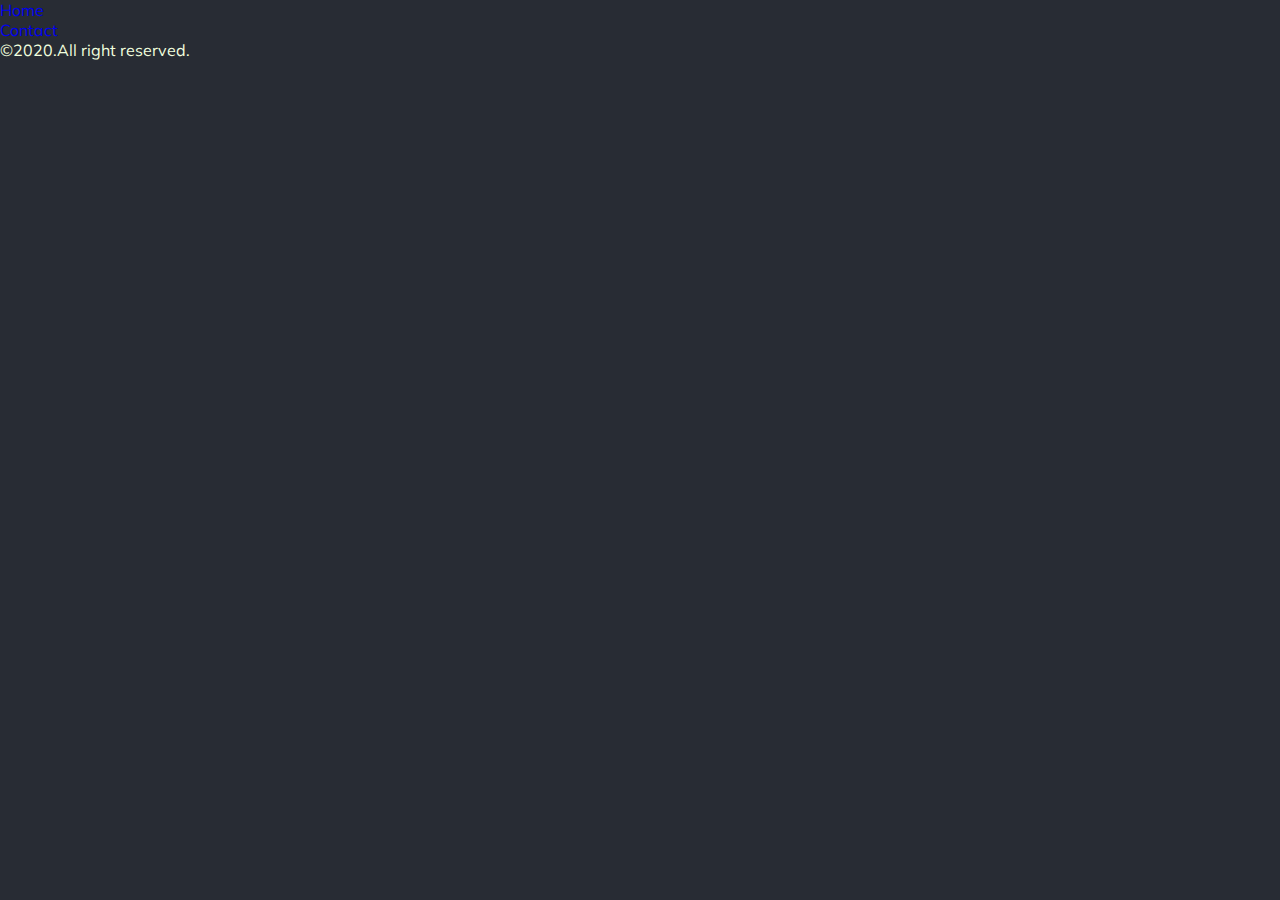
<file: template/boilerplate/index.html>
<!DOCTYPE html>
<html lang="en">

<head>
    <meta charset="UTF-8">
    <meta name="viewport" content="width=device-width, initial-scale=1.0">
    <title>Document</title>
    <link rel="stylesheet" href="style.css">
</head>

<body>
    <header>
        <nav>
            <ul>
                <li><a href="#">Home</a></li>
                <li><a href="#">Contact</a></li>
            </ul>
        </nav>
    </header>
    <section>
    </section>
    <footer>
        &copy;2020.All right reserved.
    </footer>
</body>

</html>
</file>
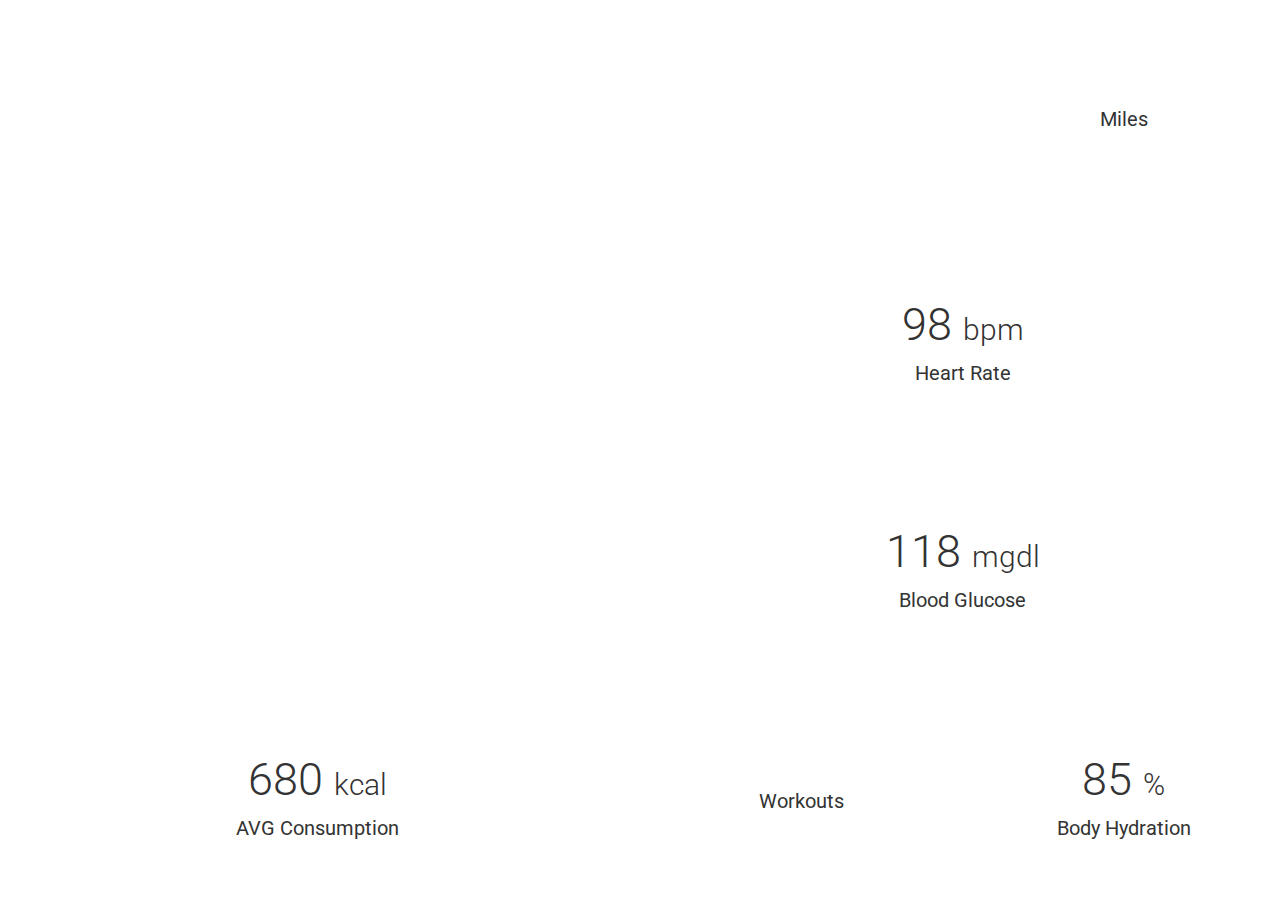
<file: template/grid/index.html>
<!DOCTYPE html>
<html lang="en">

<head>
    <meta charset="UTF-8">
    <meta name="viewport" content="width=device-width, initial-scale=1.0">
    <title>Web</title>
    <link rel="stylesheet" href="./main.css">
    <link rel="shortcut icon" href="./windows-wallpaper/cat.png" type="image/x-icon">
    <link rel="stylesheet" href="https://cdnjs.cloudflare.com/ajax/libs/font-awesome/5.15.3/css/all.min.css"
        integrity="sha512-iBBXm8fW90+nuLcSKlbmrPcLa0OT92xO1BIsZ+ywDWZCvqsWgccV3gFoRBv0z+8dLJgyAHIhR35VZc2oM/gI1w=="
        crossorigin="anonymous" referrerpolicy="no-referrer" />
</head>

<body>
    <div class="container">
        <div class="bg1">
            <h2>16 <span>| 24</span></h2>
            <p>Goals Completed</p>
        </div>
        <div class="bg1">
            <h2><i class="fas fa-battery-three-quarters"></i></h2>
            <p>Respiration</p>
        </div>
        <div class="bg2">
            <h2><i class="fas fa-running"></i></h2>
            <p>Miles</p>
        </div>
        <div class="bg1">
            <h2>36 &deg;</h2>
            <p>Temperature</p>
        </div>
        <div class="bg1">
            <h2><i class="fas fa-bed"></i></h2>
            <p>Sleep Keep</p>
        </div>
        <div class="bg2">
            <h2>98 <span>bpm</span></h2>
            <p>Heart Rate</p>
        </div>
        <div class="bg1">
            <h2>170 <span>lbs</span></h2>
            <p>Weight</p>
        </div>
        <div class="bg1">
            <h2>28 <span>%</span></h2>
            <p>Fat Percentage</p>
        </div>
        <div class="bg2">
            <h2>118 <span>mgdl</span></h2>
            <p>Blood Glucose</p>
        </div>
        <div class="bg2">
            <h2>680 <span>kcal</span></h2>
            <p>AVG Consumption</p>
        </div>
        <div class="bg2">
            <h2><i class="fas fa-dumbbell"></i></h2>
            <p>Workouts</p>
        </div>
        <div class="bg2">
            <h2>85 <span>%</span></h2>
            <p>Body Hydration</p>
        </div>
    </div>
</body>

</html>
</file>
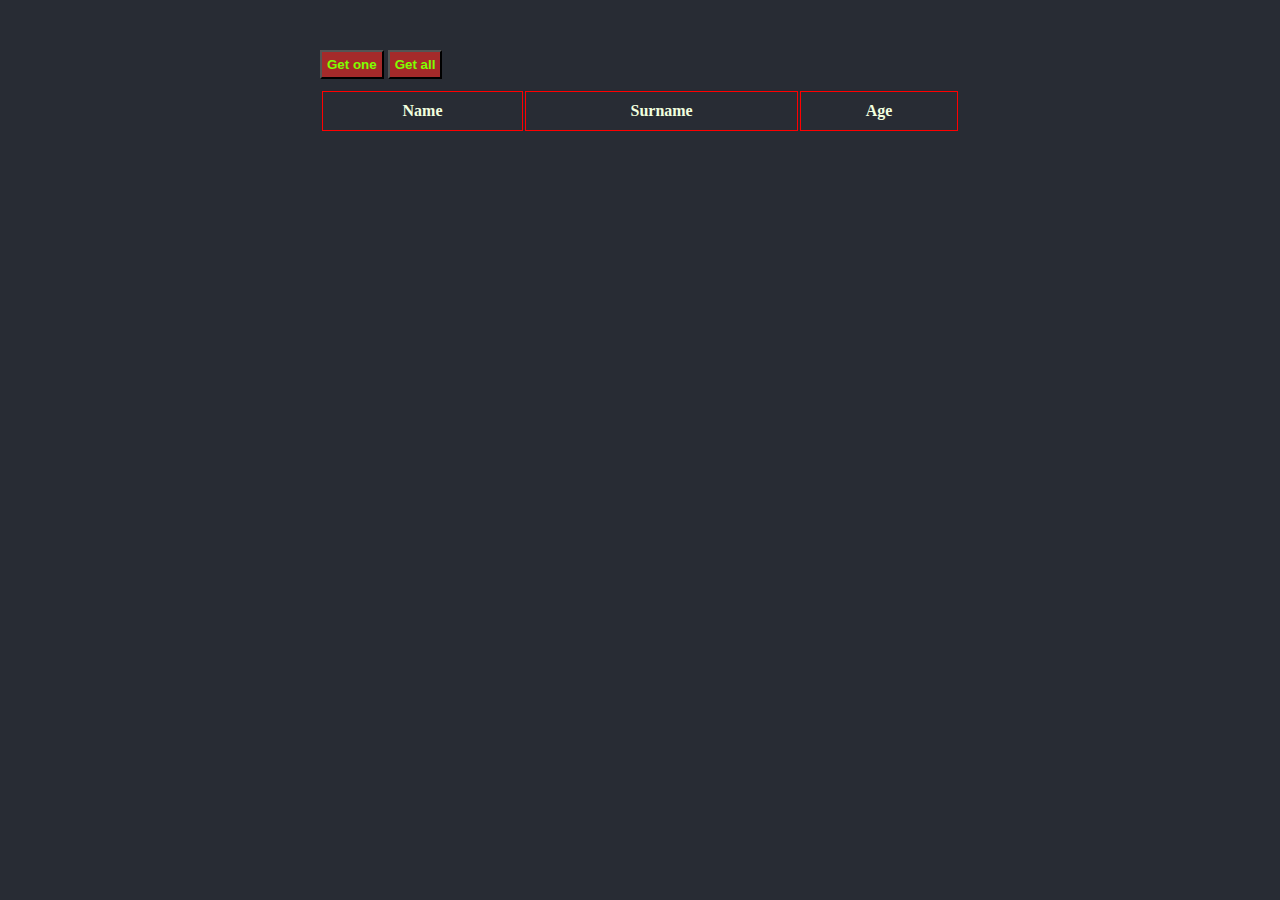
<file: template/httprequest-1/index.html>
<!DOCTYPE html>
<html lang="en">

<head>
    <meta charset="UTF-8">
    <meta http-equiv="X-UA-Compatible" content="IE=edge">
    <meta name="viewport" content="width=device-width, initial-scale=1.0">
    <link rel="stylesheet" href="main.css">
    <title>Document</title>

</head>

<body>
    <div>
        <button id="one">Get one</button>
        <button id="all">Get all</button>

        <table>
            <thead>
                <tr>
                    <th>Name</th>
                    <th>Surname</th>
                    <th>Age</th>
                </tr>
            </thead>
            <tbody id="sun">


            </tbody>
        </table>
    </div>
    <script src="main.js"></script>

</body>

</html>
</file>
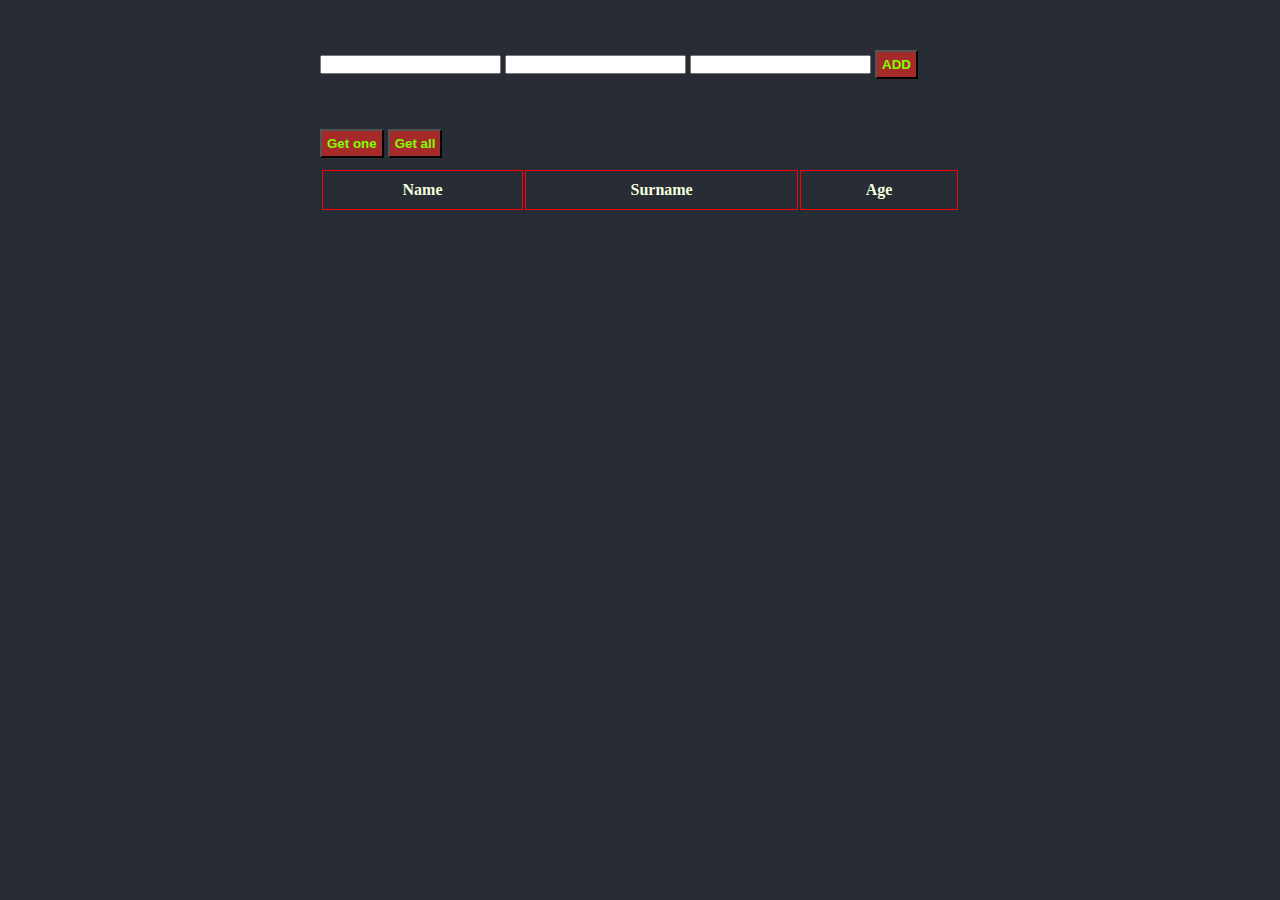
<file: template/httprequest-3/index.html>
<!DOCTYPE html>
<html lang="en">

<head>
    <meta charset="UTF-8">
    <meta http-equiv="X-UA-Compatible" content="IE=edge">
    <meta name="viewport" content="width=device-width, initial-scale=1.0">
    <link rel="stylesheet" href="main.css">
    <script>

        function printUsers(arr) {
            var container = document.getElementById("container");
            container.innerHTML = '';
            for (var i = 0; i<arr.length; i++) {
                var obj = arr[i];

                var deleteBtn = '<button id="four">DELETE</button>';
            
                var str = obj.id + " " + obj.firstName + " " + obj.lastName + deleteBtn + "<br/>";
                container.innerHTML += str;
                document.getElementById("four").addEventListener("click", () => {
                    deleteUser(obj.id);
                });
            }
        }

        function deleteUser(id) {
            var xhttp = new XMLHttpRequest();
            xhttp.onreadystatechange = function () {
                if (this.readyState == 4 && this.status == 200) {
                    getUsers();
                }
            };
            
            xhttp.open("DELETE", "http://localhost:8089/api/v1/users/" + id, true);
            xhttp.send();
        }

        function getUsers() {
            var xhttp = new XMLHttpRequest();
            xhttp.onreadystatechange = function () {
                if (this.readyState == 4 && this.status == 200) {
                    var response = JSON.parse(this.responseText);
                    var list = response.object;
                    printUsers(list);
                }
            };
            xhttp.open("GET", "http://localhost:8089/api/v1/users/", true);
            xhttp.send();
        }


        function addUser() {
            var xhttp = new XMLHttpRequest();
            xhttp.onreadystatechange = function () {
                if (this.readyState == 4 && this.status == 200) {
                    getUsers();
                }
            };

            var nm = document.getElementById("name").value;
            var srnm = document.getElementById("surname").value;
            var pass = document.getElementById("password").value;

            var user = {name: nm, surname: srnm, password: pass};

            xhttp.open("POST", "http://localhost:8089/api/v1/users", true);
            xhttp.setRequestHeader("Content-Type", "application/json");
            xhttp.send(JSON.stringify(user));
        }

    </script>
    <title>Document</title>
</head>
<body onload="getUsers()">
    <div>
        <input type="text" id="name"/>
        <input type="text" id="surname"/>
        <input type="password" id="password"/>
        <button onclick="addUser()">ADD</button>
    </div>
    
    <div id="container"></div>
    
    <div>
        <button id="one">Get one</button>
        <button id="all">Get all</button>
        <table>
            <thead>
                <tr>
                    <th>Name</th>
                    <th>Surname</th>
                    <th>Age</th>
                </tr>
            </thead>
            <tbody id="sun">
            </tbody>
        </table>
    </div>
    <script src="main.js"></script>
</body>
</html>
</file>
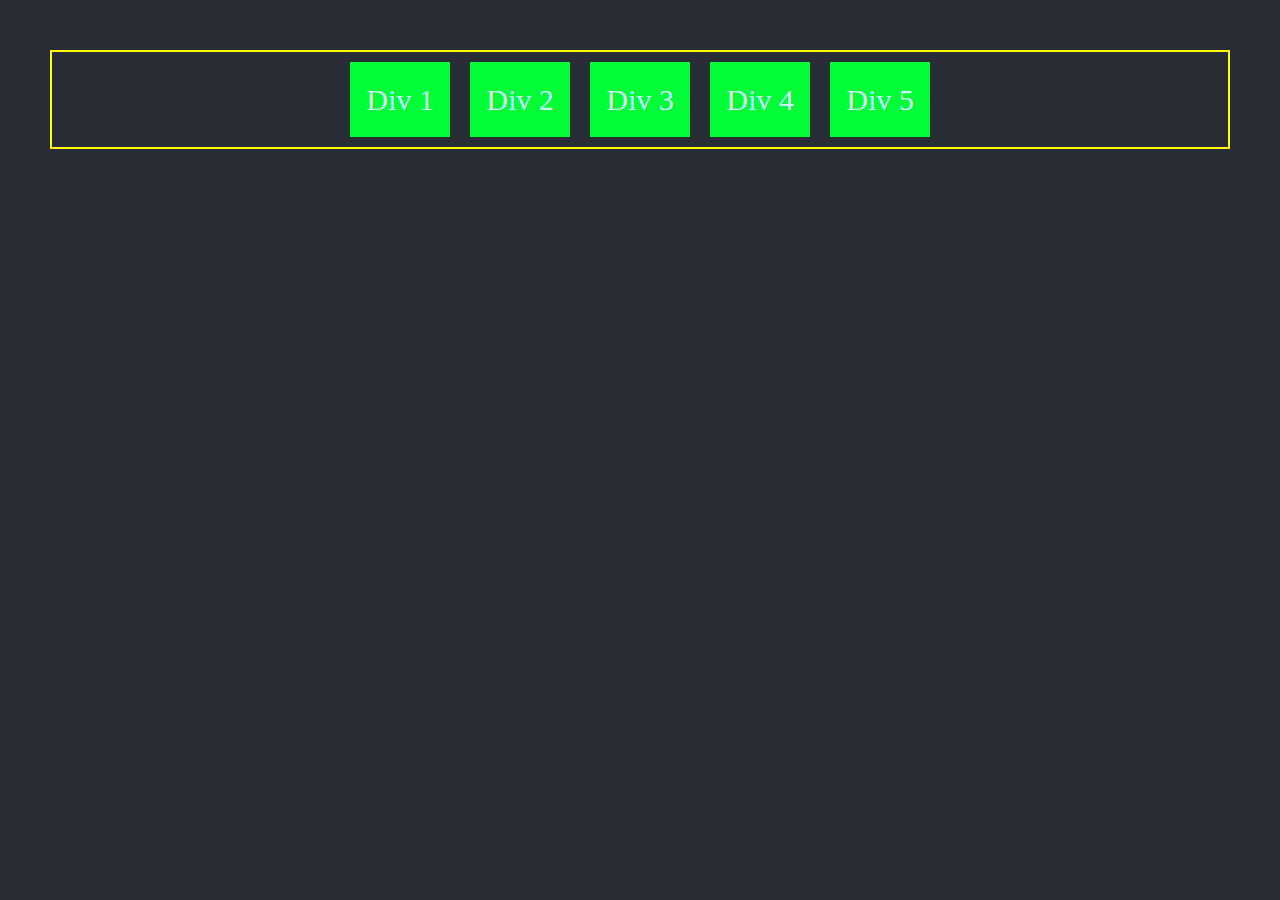
<file: template/responsive/index.html>
<!DOCTYPE html>
<html lang="en">

<head>
    <meta charset="UTF-8">
    <meta name="viewport" content="width=device-width, initial-scale=1.0">
    <title>Web</title>
    <link rel="stylesheet" href="style.css">
    <link rel="shortcut icon" href="./windows-wallpaper/cat.png" type="image/x-icon">
</head>

<body>
    <div class="container">
        <div>Div 1</div>
        <div>Div 2</div>
        <div>Div 3</div>
        <div>Div 4</div>
        <div>Div 5</div>
    </div>

</body>

</html>
</file>
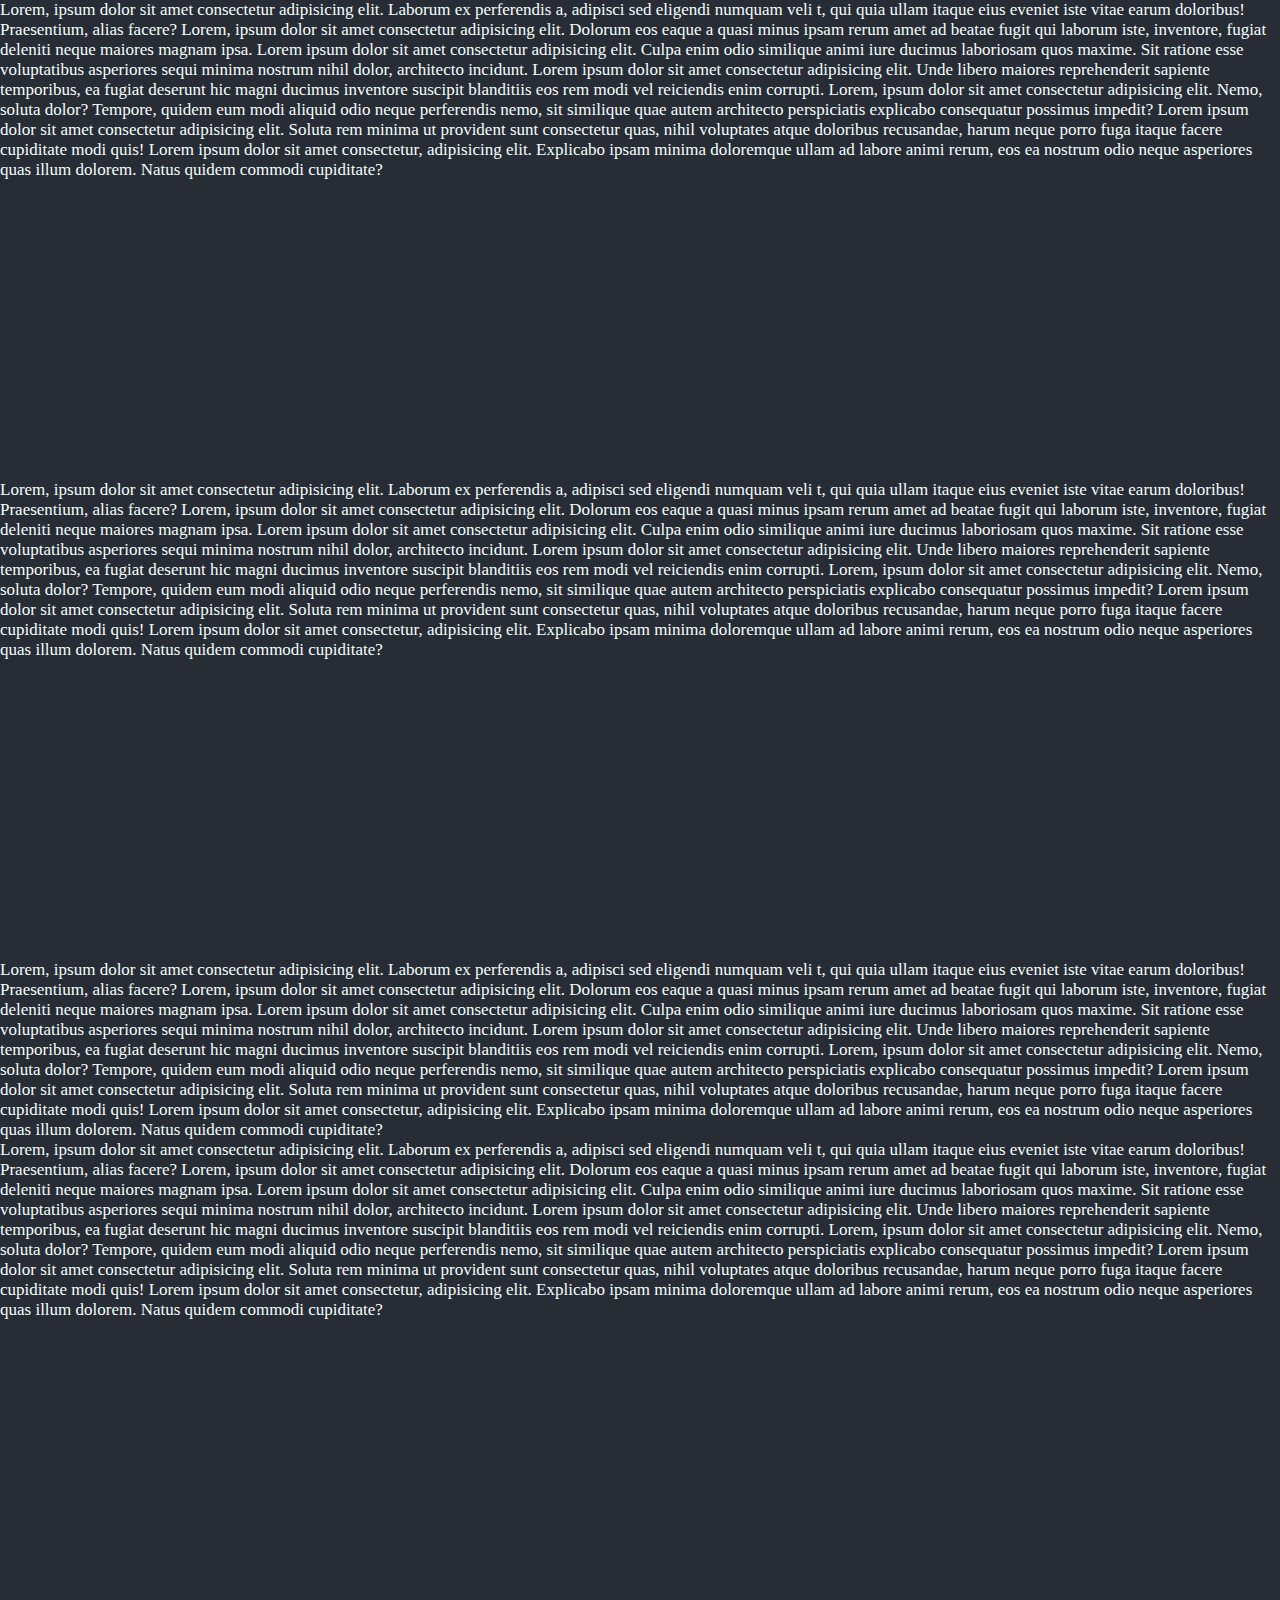
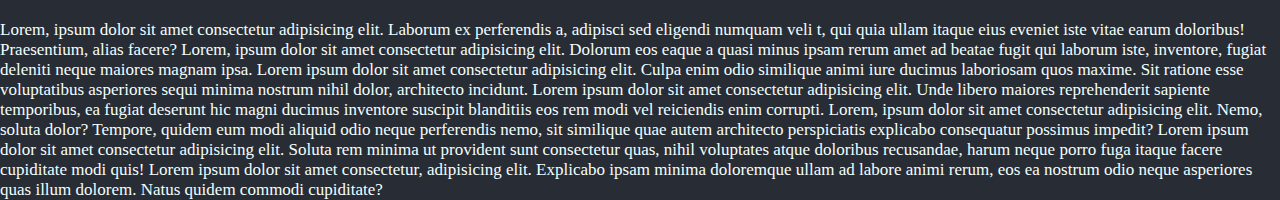
<file: template/template-1/index.html>
</html>
<!DOCTYPE html>
<html lang="en">

<head>
    <meta charset="UTF-8">
    <meta http-equiv="X-UA-Compatible" content="IE=edge">
    <meta name="viewport" content="width=device-width, initial-scale=1.0">
    <link rel="stylesheet" href="main.css">
    <title>Template 1</title>
</head>

<body>
    <p>Lorem, ipsum dolor sit amet consectetur adipisicing
        elit. Laborum ex perferendis a, adipisci sed eligendi numquam veli
        t, qui quia ullam itaque eius eveniet iste vitae earum doloribus! Praesentium, alias facere?
        Lorem, ipsum dolor sit amet consectetur adipisicing elit. Dolorum eos eaque a quasi minus ipsam rerum amet ad
        beatae fugit qui laborum iste, inventore, fugiat deleniti neque maiores magnam ipsa.
        Lorem ipsum dolor sit amet consectetur adipisicing elit. Culpa enim odio similique animi iure ducimus laboriosam
        quos maxime. Sit ratione esse voluptatibus asperiores sequi minima nostrum nihil dolor, architecto incidunt.
        Lorem ipsum dolor sit amet consectetur adipisicing elit. Unde libero maiores reprehenderit sapiente temporibus,
        ea fugiat deserunt hic magni ducimus inventore suscipit blanditiis eos rem modi vel reiciendis enim corrupti.
        Lorem, ipsum dolor sit amet consectetur adipisicing elit. Nemo, soluta dolor? Tempore, quidem eum modi aliquid
        odio neque perferendis nemo, sit similique quae autem architecto perspiciatis explicabo consequatur possimus
        impedit?
        Lorem ipsum dolor sit amet consectetur adipisicing elit. Soluta rem minima ut provident sunt consectetur quas,
        nihil voluptates atque doloribus recusandae, harum neque porro fuga itaque facere cupiditate modi quis!
        Lorem ipsum dolor sit amet consectetur, adipisicing elit. Explicabo ipsam minima doloremque ullam ad labore
        animi rerum, eos ea nostrum odio neque asperiores quas illum dolorem. Natus quidem commodi cupiditate?</p>
    <div class="box1"></div>
    <p>Lorem, ipsum dolor sit amet consectetur adipisicing
        elit. Laborum ex perferendis a, adipisci sed eligendi numquam veli
        t, qui quia ullam itaque eius eveniet iste vitae earum doloribus! Praesentium, alias facere?
        Lorem, ipsum dolor sit amet consectetur adipisicing elit. Dolorum eos eaque a quasi minus ipsam rerum amet ad
        beatae fugit qui laborum iste, inventore, fugiat deleniti neque maiores magnam ipsa.
        Lorem ipsum dolor sit amet consectetur adipisicing elit. Culpa enim odio similique animi iure ducimus laboriosam
        quos maxime. Sit ratione esse voluptatibus asperiores sequi minima nostrum nihil dolor, architecto incidunt.
        Lorem ipsum dolor sit amet consectetur adipisicing elit. Unde libero maiores reprehenderit sapiente temporibus,
        ea fugiat deserunt hic magni ducimus inventore suscipit blanditiis eos rem modi vel reiciendis enim corrupti.
        Lorem, ipsum dolor sit amet consectetur adipisicing elit. Nemo, soluta dolor? Tempore, quidem eum modi aliquid
        odio neque perferendis nemo, sit similique quae autem architecto perspiciatis explicabo consequatur possimus
        impedit?
        Lorem ipsum dolor sit amet consectetur adipisicing elit. Soluta rem minima ut provident sunt consectetur quas,
        nihil voluptates atque doloribus recusandae, harum neque porro fuga itaque facere cupiditate modi quis!
        Lorem ipsum dolor sit amet consectetur, adipisicing elit. Explicabo ipsam minima doloremque ullam ad labore
        animi rerum, eos ea nostrum odio neque asperiores quas illum dolorem. Natus quidem commodi cupiditate?</p>
    <div class="box2"></div>
    <p>Lorem, ipsum dolor sit amet consectetur adipisicing
        elit. Laborum ex perferendis a, adipisci sed eligendi numquam veli
        t, qui quia ullam itaque eius eveniet iste vitae earum doloribus! Praesentium, alias facere?
        Lorem, ipsum dolor sit amet consectetur adipisicing elit. Dolorum eos eaque a quasi minus ipsam rerum amet ad
        beatae fugit qui laborum iste, inventore, fugiat deleniti neque maiores magnam ipsa.
        Lorem ipsum dolor sit amet consectetur adipisicing elit. Culpa enim odio similique animi iure ducimus laboriosam
        quos maxime. Sit ratione esse voluptatibus asperiores sequi minima nostrum nihil dolor, architecto incidunt.
        Lorem ipsum dolor sit amet consectetur adipisicing elit. Unde libero maiores reprehenderit sapiente temporibus,
        ea fugiat deserunt hic magni ducimus inventore suscipit blanditiis eos rem modi vel reiciendis enim corrupti.
        Lorem, ipsum dolor sit amet consectetur adipisicing elit. Nemo, soluta dolor? Tempore, quidem eum modi aliquid
        odio neque perferendis nemo, sit similique quae autem architecto perspiciatis explicabo consequatur possimus
        impedit?
        Lorem ipsum dolor sit amet consectetur adipisicing elit. Soluta rem minima ut provident sunt consectetur quas,
        nihil voluptates atque doloribus recusandae, harum neque porro fuga itaque facere cupiditate modi quis!
        Lorem ipsum dolor sit amet consectetur, adipisicing elit. Explicabo ipsam minima doloremque ullam ad labore
        animi rerum, eos ea nostrum odio neque asperiores quas illum dolorem. Natus quidem commodi cupiditate?</p>
    <p>Lorem, ipsum dolor sit amet consectetur adipisicing
        elit. Laborum ex perferendis a, adipisci sed eligendi numquam veli
        t, qui quia ullam itaque eius eveniet iste vitae earum doloribus! Praesentium, alias facere?
        Lorem, ipsum dolor sit amet consectetur adipisicing elit. Dolorum eos eaque a quasi minus ipsam rerum amet ad
        beatae fugit qui laborum iste, inventore, fugiat deleniti neque maiores magnam ipsa.
        Lorem ipsum dolor sit amet consectetur adipisicing elit. Culpa enim odio similique animi iure ducimus laboriosam
        quos maxime. Sit ratione esse voluptatibus asperiores sequi minima nostrum nihil dolor, architecto incidunt.
        Lorem ipsum dolor sit amet consectetur adipisicing elit. Unde libero maiores reprehenderit sapiente temporibus,
        ea fugiat deserunt hic magni ducimus inventore suscipit blanditiis eos rem modi vel reiciendis enim corrupti.
        Lorem, ipsum dolor sit amet consectetur adipisicing elit. Nemo, soluta dolor? Tempore, quidem eum modi aliquid
        odio neque perferendis nemo, sit similique quae autem architecto perspiciatis explicabo consequatur possimus
        impedit?
        Lorem ipsum dolor sit amet consectetur adipisicing elit. Soluta rem minima ut provident sunt consectetur quas,
        nihil voluptates atque doloribus recusandae, harum neque porro fuga itaque facere cupiditate modi quis!
        Lorem ipsum dolor sit amet consectetur, adipisicing elit. Explicabo ipsam minima doloremque ullam ad labore
        animi rerum, eos ea nostrum odio neque asperiores quas illum dolorem. Natus quidem commodi cupiditate?</p>
    <div class="box3"></div>
    <p>Lorem, ipsum dolor sit amet consectetur adipisicing
        elit. Laborum ex perferendis a, adipisci sed eligendi numquam veli
        t, qui quia ullam itaque eius eveniet iste vitae earum doloribus! Praesentium, alias facere?
        Lorem, ipsum dolor sit amet consectetur adipisicing elit. Dolorum eos eaque a quasi minus ipsam rerum amet ad
        beatae fugit qui laborum iste, inventore, fugiat deleniti neque maiores magnam ipsa.
        Lorem ipsum dolor sit amet consectetur adipisicing elit. Culpa enim odio similique animi iure ducimus laboriosam
        quos maxime. Sit ratione esse voluptatibus asperiores sequi minima nostrum nihil dolor, architecto incidunt.
        Lorem ipsum dolor sit amet consectetur adipisicing elit. Unde libero maiores reprehenderit sapiente temporibus,
        ea fugiat deserunt hic magni ducimus inventore suscipit blanditiis eos rem modi vel reiciendis enim corrupti.
        Lorem, ipsum dolor sit amet consectetur adipisicing elit. Nemo, soluta dolor? Tempore, quidem eum modi aliquid
        odio neque perferendis nemo, sit similique quae autem architecto perspiciatis explicabo consequatur possimus
        impedit?
        Lorem ipsum dolor sit amet consectetur adipisicing elit. Soluta rem minima ut provident sunt consectetur quas,
        nihil voluptates atque doloribus recusandae, harum neque porro fuga itaque facere cupiditate modi quis!
        Lorem ipsum dolor sit amet consectetur, adipisicing elit. Explicabo ipsam minima doloremque ullam ad labore
        animi rerum, eos ea nostrum odio neque asperiores quas illum dolorem. Natus quidem commodi cupiditate?</p>

</body>

</html>
</file>
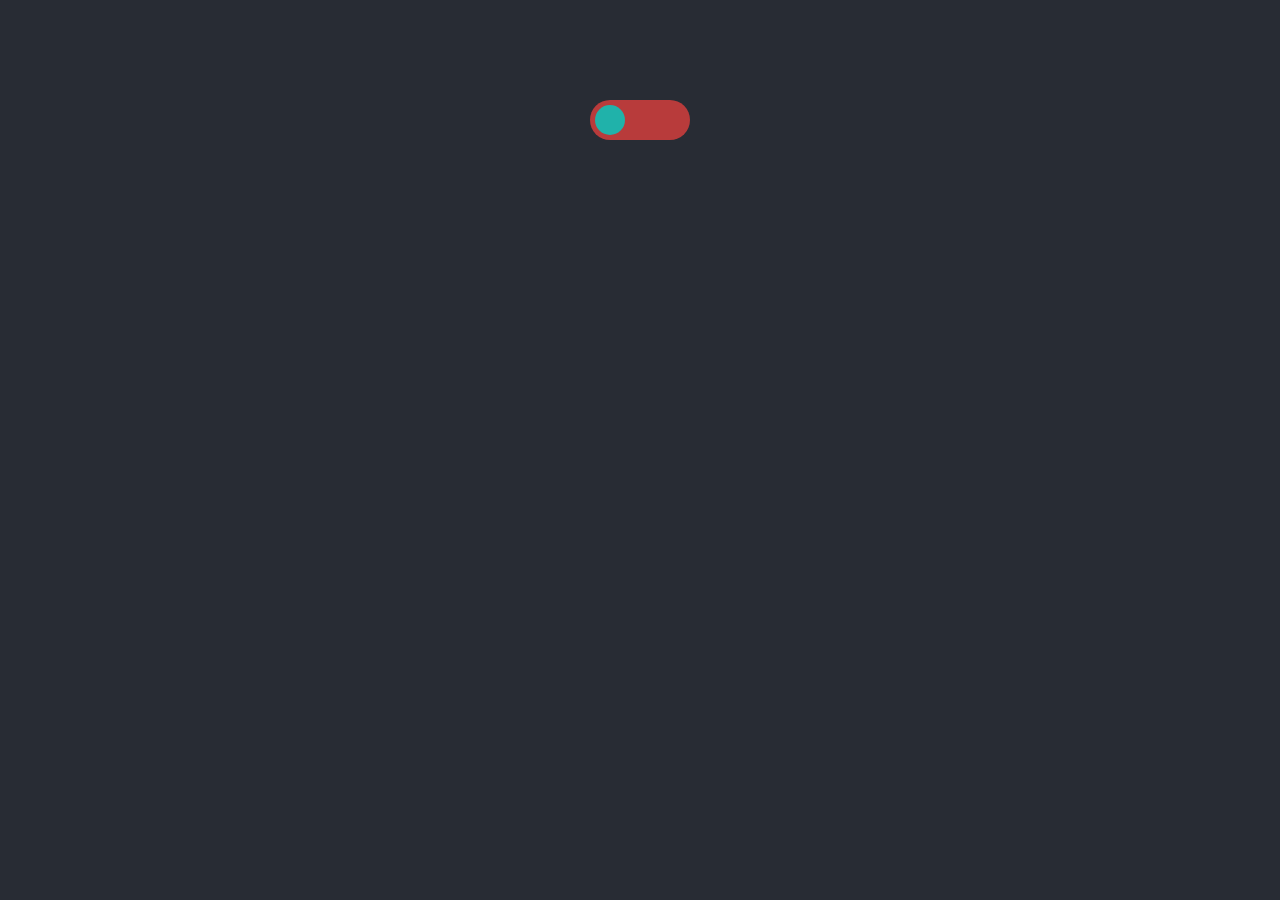
<file: template/toggle-switch/index.html>
<!DOCTYPE html>
<html lang="en">

<head>
    <title>Toggle switch</title>
    <meta charset="UTF-8">
    <link rel="stylesheet" href="./main.css">
</head>

<body> 
    <label class="box">
    <label class="box">
        <input type="checkbox" class="checkbox">
        <div class="checkbox-area">
            <div class="checkbox-btn"></div>
        </div>
    </label>
    <script src="./index.js"></script>
</body>
</html>
</file>
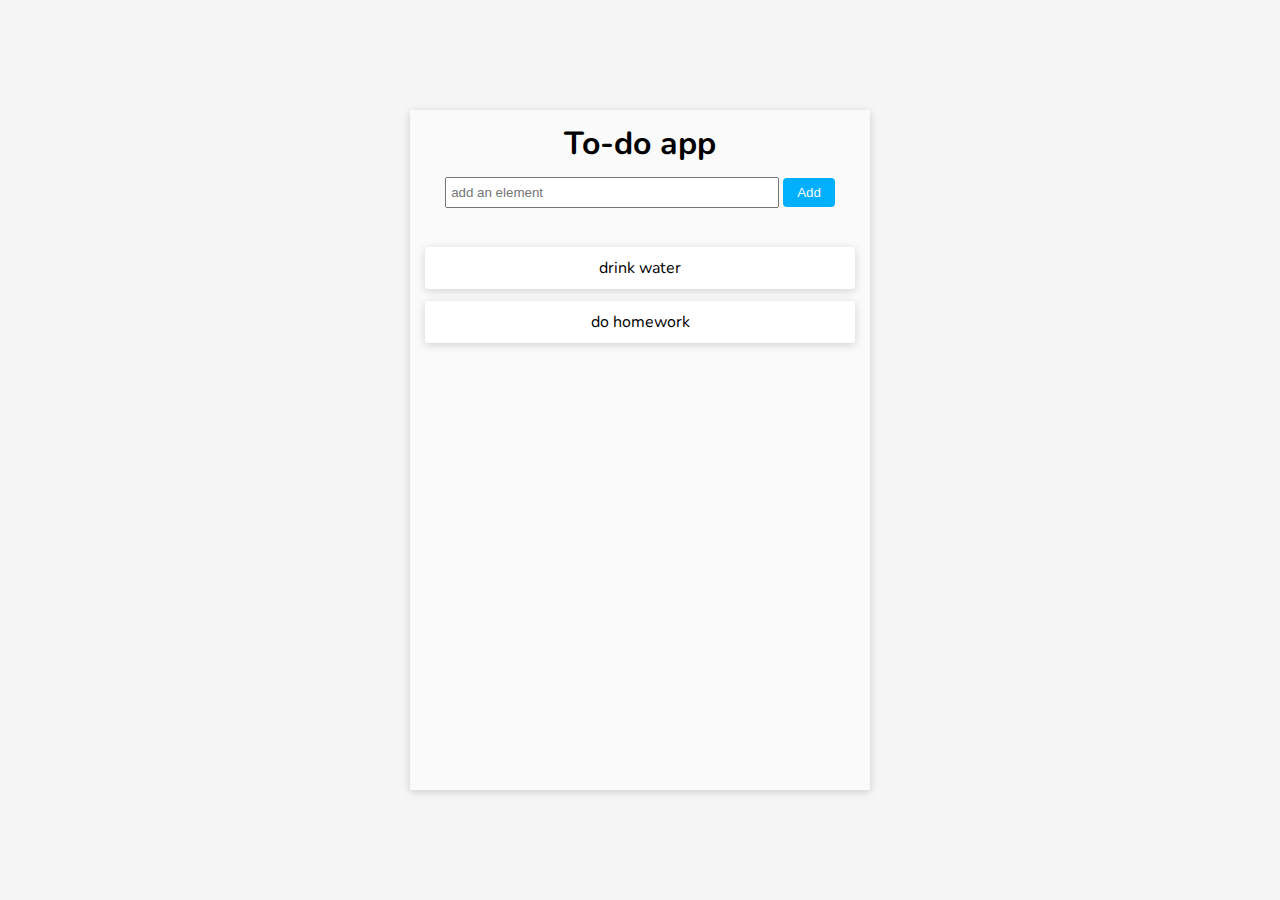
<file: web/Javascript-For-Youtube-main/Javascript-For-Youtube-main/4-todoapp/index.html>
<!DOCTYPE html>
<html>

<head>
  <title>to-do app</title>
  <meta charset="utf-8" />
  <link rel="preconnect" href="https://fonts.gstatic.com" />
  <link href="https://fonts.googleapis.com/css2?family=Nunito&family=Roboto&display=swap" rel="stylesheet" />
  <link rel="stylesheet" href="style.css" />
</head>

<body>
  <div class="container">
    <h1 class="title">To-do app</h1>

    <div class="add-elements">
      <input class="input" id="add" type="text" placeholder="add an element" />
      <button class="btn" id="btn">Add</button>
    </div>

    <div class="element-group">
      <ul class="element-group__list" id="list">
        <li class="element-group__list__item">drink water</li>
        <li class="element-group__list__item">do homework</li>
      </ul>
    </div>
  </div>

  <script src="script.js"></script>
</body>

</html>
</file>
<file: template/boilerplate/style.css>
@import url("https://fonts.googleapis.com/css2?family=Mulish:wght@400;600;700;900&display=swap");
*,*::before,*::after {
    padding: 0;
    margin: 0;
    list-style: none;
    border: none;
    text-decoration: none;
    box-sizing: border-box;
    -webkit-overflow-scrolling: touch;
    font-family: "Mulish", sans-serif;
    outline: none;
}
body {
    background-color: #282c34;
    color: #f1ffdf;
    width: 100%;
}
</file>
<file: template/grid/main.css>
@import url("https://fonts.googleapis.com/css2?family=Roboto:wght@300;400&display=swap");

* {
    box-sizing: border-box;
    margin: 0;
    padding: 0;
}

body {
    /* background: #333; */
    background-color: transparent;
    color: #fff;
    font-family: "Roboto", sans-serif;
}

h2 {
    font-size: 45px;
    font-weight: 300;
    margin: 10px;
}

h2 span {
    font-size: 30px;
}

p {
    font-size: 20px;
}
html,body{
    height: 100%;
}

.container {
    /* width: 100%; */
    height: 100%;
    display: grid;
    grid-template-columns: repeat(4, 1fr);
    grid-gap: 10px;
    /* grid-auto-rows: minmax(210px, auto); */
}

.container > div {
    cursor: pointer;
    height: 100%;
    background-size: cover;
    background-attachment: fixed;
    /* border: 1px solid red; */
    border-radius: 15px;

    display: flex;
    flex-direction: column;
    align-items: center;
    justify-content: center;
    text-align: center;

    transition: all 0.5s ease-in;
}

.container > div:hover {
    opacity: 0.7;
    transform: scale(0.98);
}

.container > div:nth-of-type(1) {
    grid-column: 1 / 3;
}

.container > div:nth-of-type(6) {
    grid-column: 3 / 5;
}

.container > div:nth-of-type(9) {
    grid-column: 3 / 5;
    
}

.container > div:nth-of-type(10) {
    grid-column: 1 / 3;
}

.bg1 {
    /* background: url("https://i.ibb.co/dBLbrRV/bg1.jpg"); */
    background: url("https://picsum.photos/1000");
}

.bg2 {
    /* background: url("https://i.ibb.co/Fb5jb3J/bg2.jpg"); */
    background: url("https://picsum.photos/1000?random1");
    color: #333;
}
</file>
<file: template/httprequest-1/main.css>
* {
    box-sizing: border-box;
    margin: 0;
    padding: 0;
}
body {
    background-color: #282c34;
    color: #f1ffdf;
    width: 100%;
}

div {
    width: 50%;
    margin: 50px auto;
}
button{
    padding: 5px;
    background-color: brown;
    color: chartreuse;
    font-weight: bold;
    outline: none;
}
table {
    margin-top: 10px;
    width: 100%;
}
th,
td {
    border: 1px solid red;
    border-collapse: collapse;
    padding: 10px;
    text-align: center;
}

/* .bg1 {
    background: url("https://picsum.photos/1000");
}

.bg2 {
    background: url("https://picsum.photos/1000?random1");
    color: #333;
} */
</file>
<file: template/httprequest-3/main.css>
* {
    box-sizing: border-box;
    margin: 0;
    padding: 0;
}
body {
    background-color: #282c34;
    color: #f1ffdf;
    width: 100%;
}

div {
    width: 50%;
    margin: 50px auto;
}
button{
    padding: 5px;
    background-color: brown;
    color: chartreuse;
    font-weight: bold;
    outline: none;
}
table {
    margin-top: 10px;
    width: 100%;
}
th,
td {
    border: 1px solid red;
    border-collapse: collapse;
    padding: 10px;
    text-align: center;
}

/* .bg1 {
    background: url("https://picsum.photos/1000");
}

.bg2 {
    background: url("https://picsum.photos/1000?random1");
    color: #333;
} */
</file>
<file: template/responsive/style.css>
*{
    margin: 0;
    padding: 0;
}
body {
    background-color: rgb(40, 44, 52);
    color: rgb(201, 241, 255);
    padding: 50px;
}

.container{
    display: flex;
    border: 2px solid yellow;
    flex-wrap: wrap;
    justify-content: center;

}

.container div{
    width: 100px;
    height: 75px;
    line-height: 75px;
    background-color: rgb(0, 255, 55);
    margin: 10px;
    font-size: 30px;
    text-align: center;
}
</file>
<file: template/template-1/main.css>
@import url("https://fonts.googleapis.com/css2?family=Mulish:wght@400;700;900&display=swap");
* {
    box-sizing: border-box;
    margin: 0;
    padding: 0;
}

body {
    background-color: #282c34;
    color: #f3ffff;
    width: 100%;
    font-size: 17px;
}

.box1{
    height: 300px;
    background-image: url("https://picsum.photos/500/750?random=1");
    background-repeat: no-repeat;
    background-position: top;
    background-attachment: fixed;
    background-size: contain;
}

.box2{
    height: 300px;
    background-image: url("https://picsum.photos/500/750?random=2");
    background-repeat: no-repeat;
    background-position: top;
    background-attachment: fixed;
    background-size: contain;

}

.box3{
    height: 300px;
    background-image: url("https://picsum.photos/500/750?random=3");
    background-repeat: no-repeat;
    background-position: top;
    background-attachment: fixed;
    background-size: contain;
}
</file>
<file: template/toggle-switch/main.css>
@import url("https://fonts.googleapis.com/css2?family=Mulish:wght@400;700;900&display=swap");
* {
    box-sizing: border-box;
    margin: 0;
    padding: 0;
}

body {
    background-color: #282c34;
    color: #f3ffff;
    width: 100%;
    font-size: 17px;
    width: 100%;
    height: 100%;
}

label {
    display: flex;
    width: 60%;
    margin: 50px auto;
    justify-content: center;
}

.box .checkbox {
    display: none;
}

.checkbox-area {
    width: 100px;
    height: 40px;
    background-color: rgb(184, 59, 59);
    border-radius: 40px;
    position: relative;
    cursor: pointer;
    transition: 500ms background-color;
}

.checkbox-btn {
    width: 30px;
    height: 30px;
    background-color: lightseagreen;
    border-radius: 50%;
    position: absolute;
    top: 5px;
    left: 5px;
    transition: 500ms left, 500ms background-color;
}

input:checked + .checkbox-area .checkbox-btn {
    left: 65px;
    background-color: tomato;
}

input:checked + .checkbox-area {
    background-color: rgb(111, 214, 15);
}
</file>
<file: web/Javascript-For-Youtube-main/Javascript-For-Youtube-main/4-todoapp/style.css>
* {
  margin: 0;
  padding: 0;
  outline: 0;
}
body {
  background-color: #f5f5f5;
}

.container {
  position: absolute;
  left: 50%;
  top: 50%;
  transform: translate(-50%, -50%);
  background-color: #fafafa;
  box-shadow: 0 2px 8px rgba(0, 0, 0, 0.16);
  width: 460px;
  height: 680px;
  text-align: center;
  font-family: "Nunito", sans-serif;
}
.title {
  margin: 12px 0;
}
.add-elements {
  margin: 12px 0;
}
.input {
  padding: 6px 4px;
  width: 70%;
}
.btn {
  padding: 7px 14px;
  background-color: #00b0ff;
  border: none;
  border-radius: 4px;
  color: #fafafa;
}
.btn:hover {
  background-color: #1565c0;
}
.element-group {
  height: 550px;
  overflow-y: scroll;
}
.element-group::-webkit-scrollbar {
  display: none;
}
.element-group__list {
  padding: 15px;
}
.element-group__list__item {
  list-style: none;
  padding: 10px 5px;
  background-color: #fff;
  margin: 12px 0;
  box-shadow: 0 2px 8px rgba(0, 0, 0, 0.16);
  border-radius: 3px;
  transition: 0.4s;
}

.element-group__list__item:hover {
  background-color: #e0e0e0;
}

.checked {
  text-decoration: line-through;
  background-color: #e0e0e0;
}
</file>
